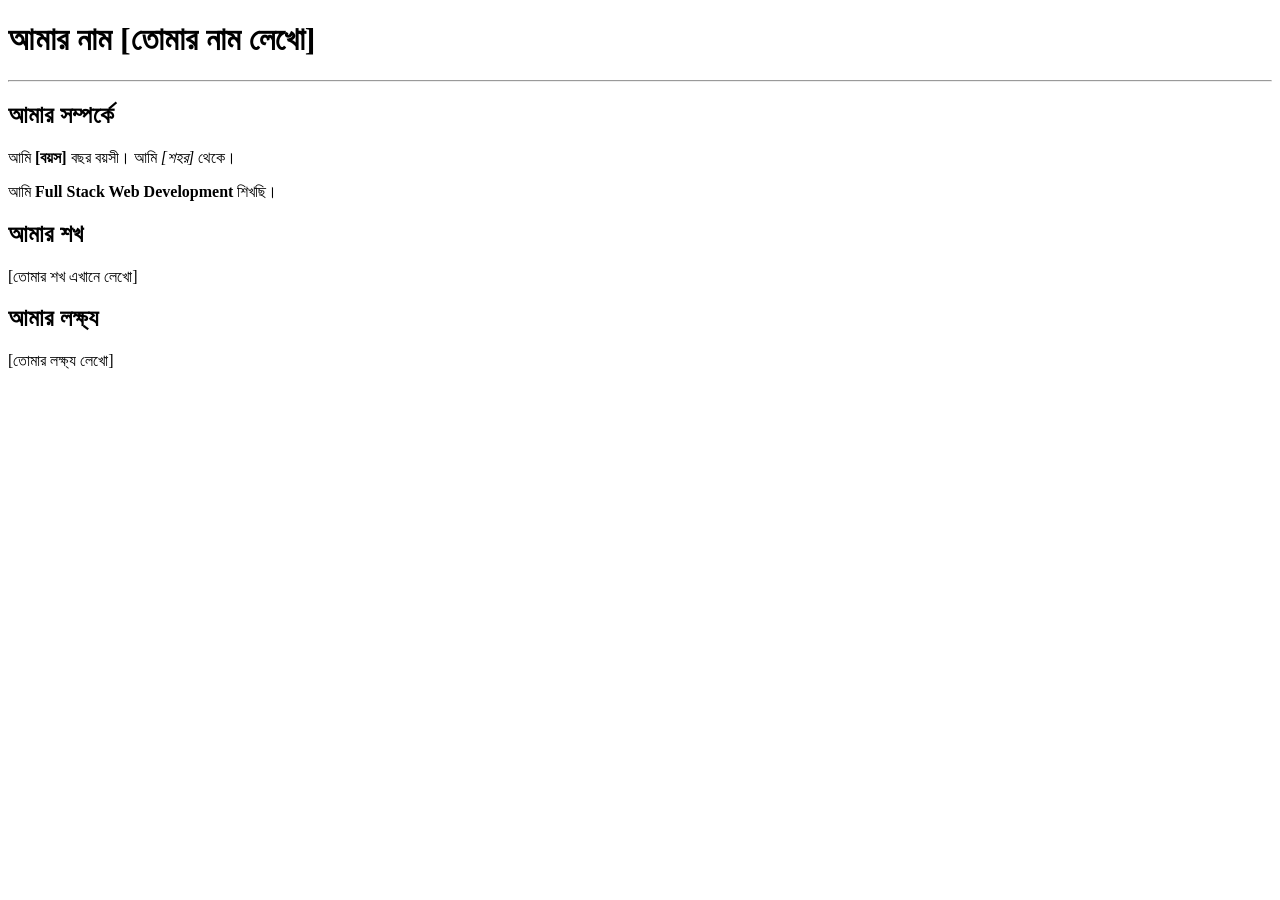
<file: Phase-1_Foundation/Week-01_HTML5/Day-1/index.html>
<!DOCTYPE html>
<html lang="bn">
<head>
    <meta charset="UTF-8">
    <meta name="viewport" content="width=device-width, initial-scale=1.0">
    <title>আমার পরিচয়</title>
</head>
<body>

    <!-- Task 1: তোমার নাম এবং পরিচয় -->
    <h1>আমার নাম [তোমার নাম লেখো]</h1>
    <hr>

    <!-- Task 2: আমার সম্পর্কে -->
    <h2>আমার সম্পর্কে</h2>
    <p>আমি <b>[বয়স]</b> বছর বয়সী। আমি <i>[শহর]</i> থেকে।</p>
    <p>আমি <strong>Full Stack Web Development</strong> শিখছি।</p>

    <!-- Task 3: আমার শখ -->
    <h2>আমার শখ</h2>
    <p>[তোমার শখ এখানে লেখো]</p>

    <!-- Task 4: আমার লক্ষ্য -->
    <h2>আমার লক্ষ্য</h2>
    <p>[তোমার লক্ষ্য লেখো]</p>

</body>
</html>
</file>
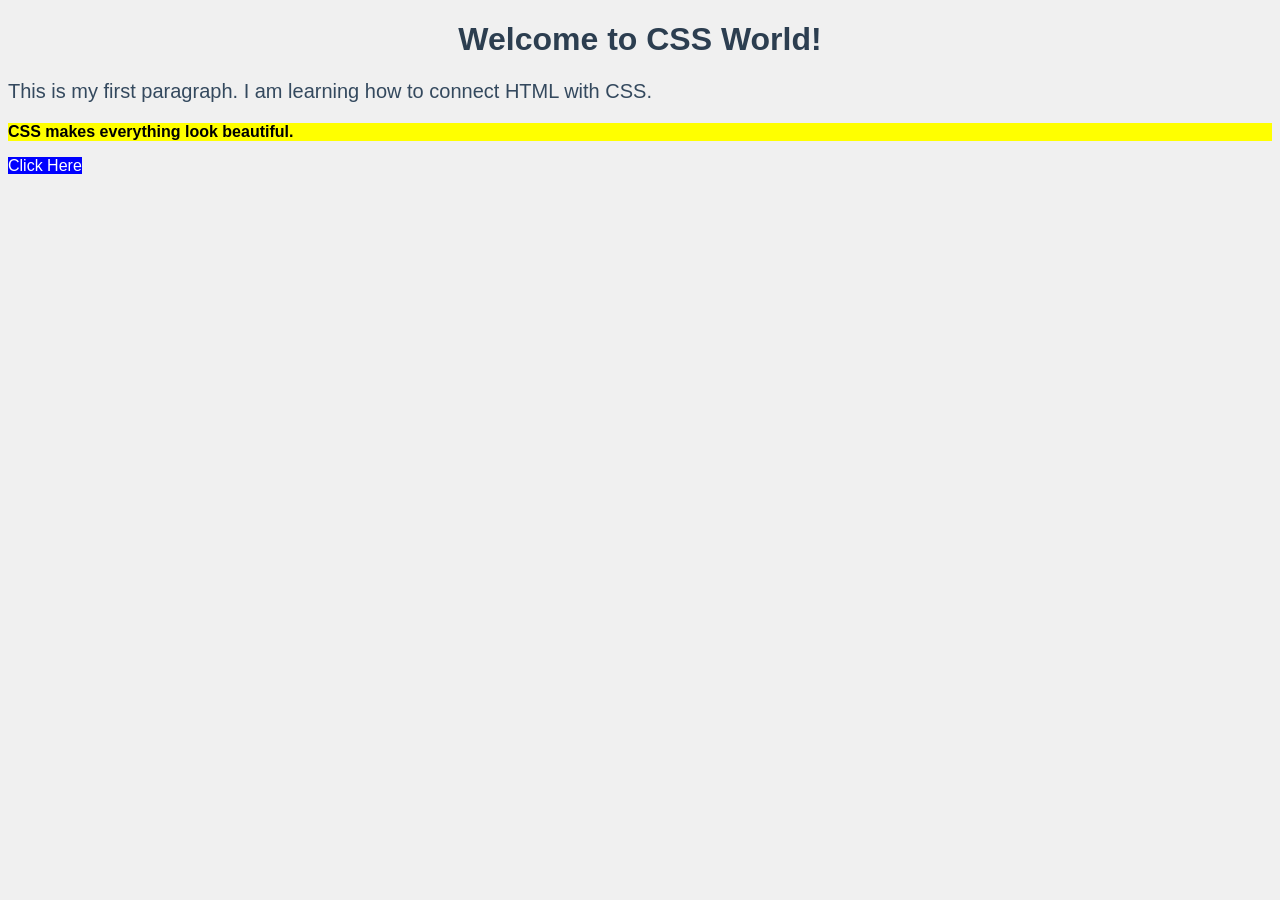
<file: Phase-1_Foundation/Week-02_CSS3/Day-1/Practice/index.html>
<!-- HTML code here (copy from LAB.md) -->
<!DOCTYPE html>
<html lang="en">

<head>
    <meta charset="UTF-8">
    <meta name="viewport" content="width=device-width, initial-scale=1.0">
    <title>My First CSS Page</title>

    <!-- Task 1: CSS ফাইল লিংক করো -->
    <!-- Hint: <link rel="stylesheet" href="..."> -->
    <link rel="stylesheet" href="style.css">

</head>

<body>

    <h1 id="main-heading">Welcome to CSS World!</h1>

    <p class="intro-text">
        This is my first paragraph. I am learning how to connect HTML with CSS.
    </p>

    <p class="highlight-text">
        CSS makes everything look beautiful.
    </p>

    <a href="#" class="my-link">Click Here</a>

</body>

</html>
</file>
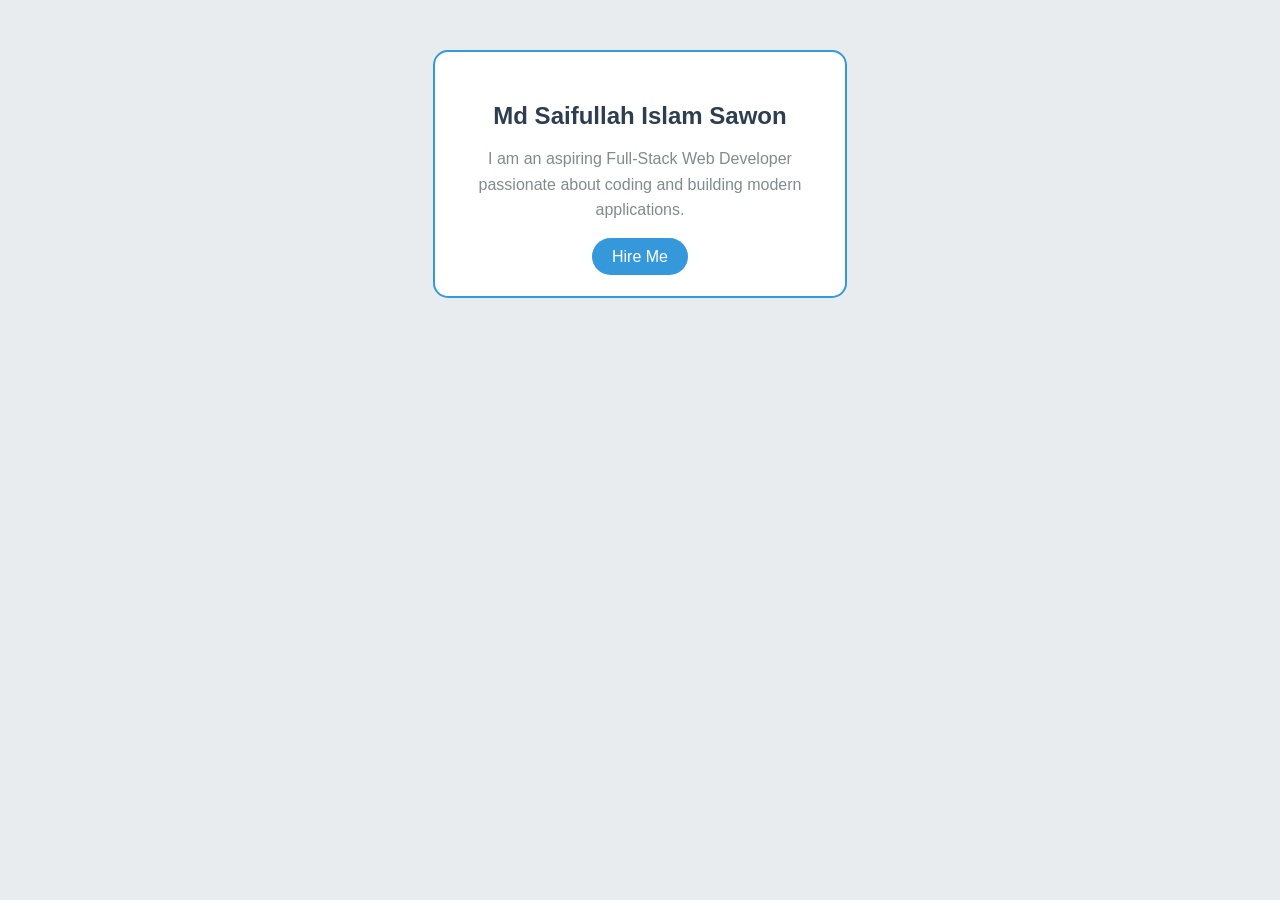
<file: Phase-1_Foundation/Week-02_CSS3/Day-2/Practice/index.html>
<!-- HTML code here (copy from LAB.md) -->
<!DOCTYPE html>
<html lang="en">

<head>
    <meta charset="UTF-8">
    <meta name="viewport" content="width=device-width, initial-scale=1.0">
    <title>Box Model Profile Card</title>
    <link rel="stylesheet" href="style.css">
</head>

<body>

    <div class="profile-card">
        <h2 class="name">Md Saifullah Islam Sawon</h2>
        <p class="bio">I am an aspiring Full-Stack Web Developer passionate about coding and building modern
            applications.</p>
        <a href="#" class="btn">Hire Me</a>
    </div>

</body>

</html>
</file>
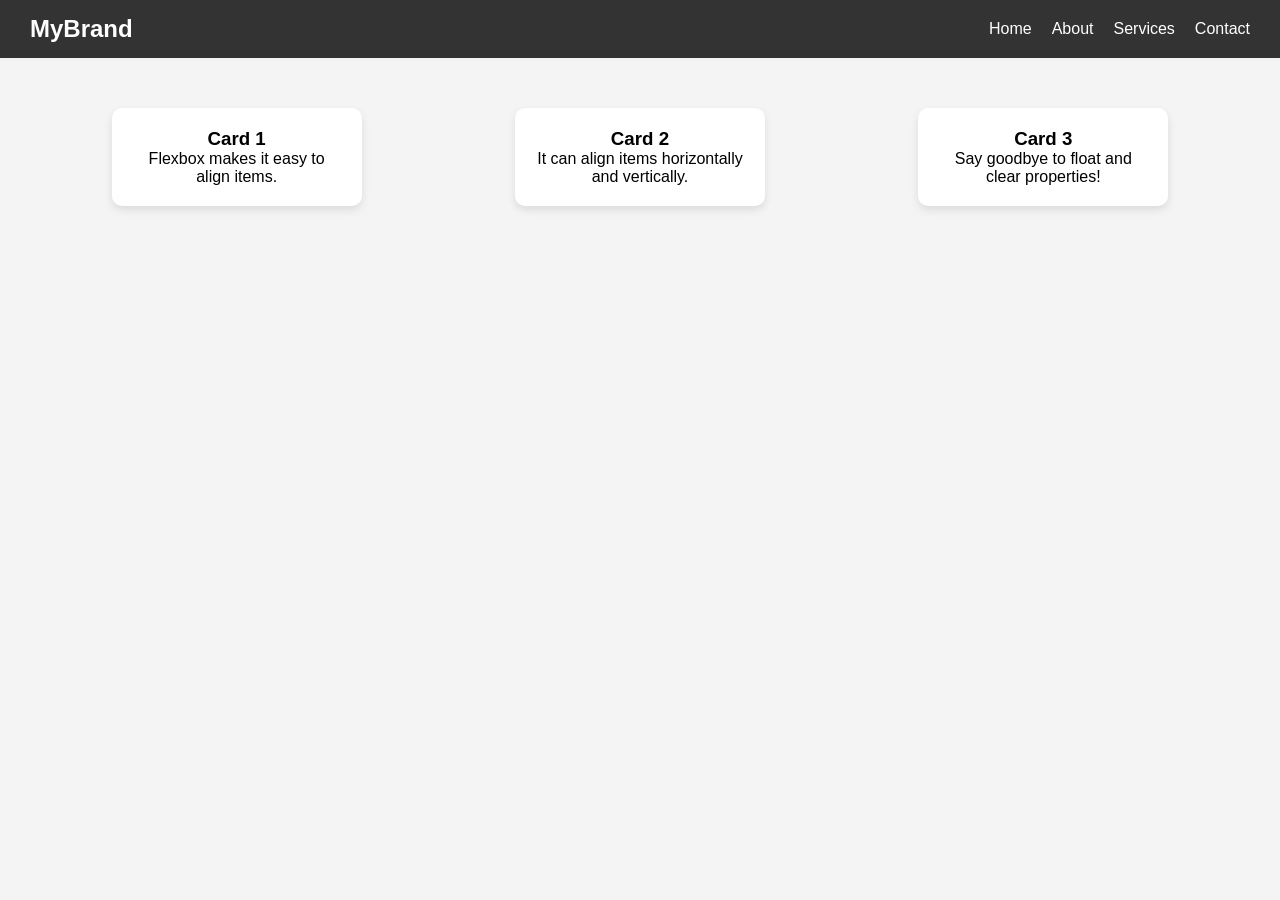
<file: Phase-1_Foundation/Week-02_CSS3/Day-3/Practice/index.html>
<!-- HTML code here (copy from LAB.md) -->
<!DOCTYPE html>
<html lang="en">

<head>
    <meta charset="UTF-8">
    <meta name="viewport" content="width=device-width, initial-scale=1.0">
    <title>Flexbox Layout</title>
    <link rel="stylesheet" href="style.css">
</head>

<body>

    <!-- Navbar Section -->
    <nav class="navbar">
        <div class="logo">MyBrand</div>
        <ul class="nav-link">
            <li><a href="#">Home</a></li>
            <li><a href="#">About</a></li>
            <li><a href="#">Services</a></li>
            <li><a href="#">Contact</a></li>
        </ul>
    </nav>

    <!-- Cards Section -->
    <div class="card-container">
        <div class="card">
            <h3>Card 1</h3>
            <p>Flexbox makes it easy to align items.</p>
        </div>
        <div class="card">
            <h3>Card 2</h3>
            <p>It can align items horizontally and vertically.</p>
        </div>
        <div class="card">
            <h3>Card 3</h3>
            <p>Say goodbye to float and clear properties!</p>
        </div>
    </div>
</body>

</html>
</file>
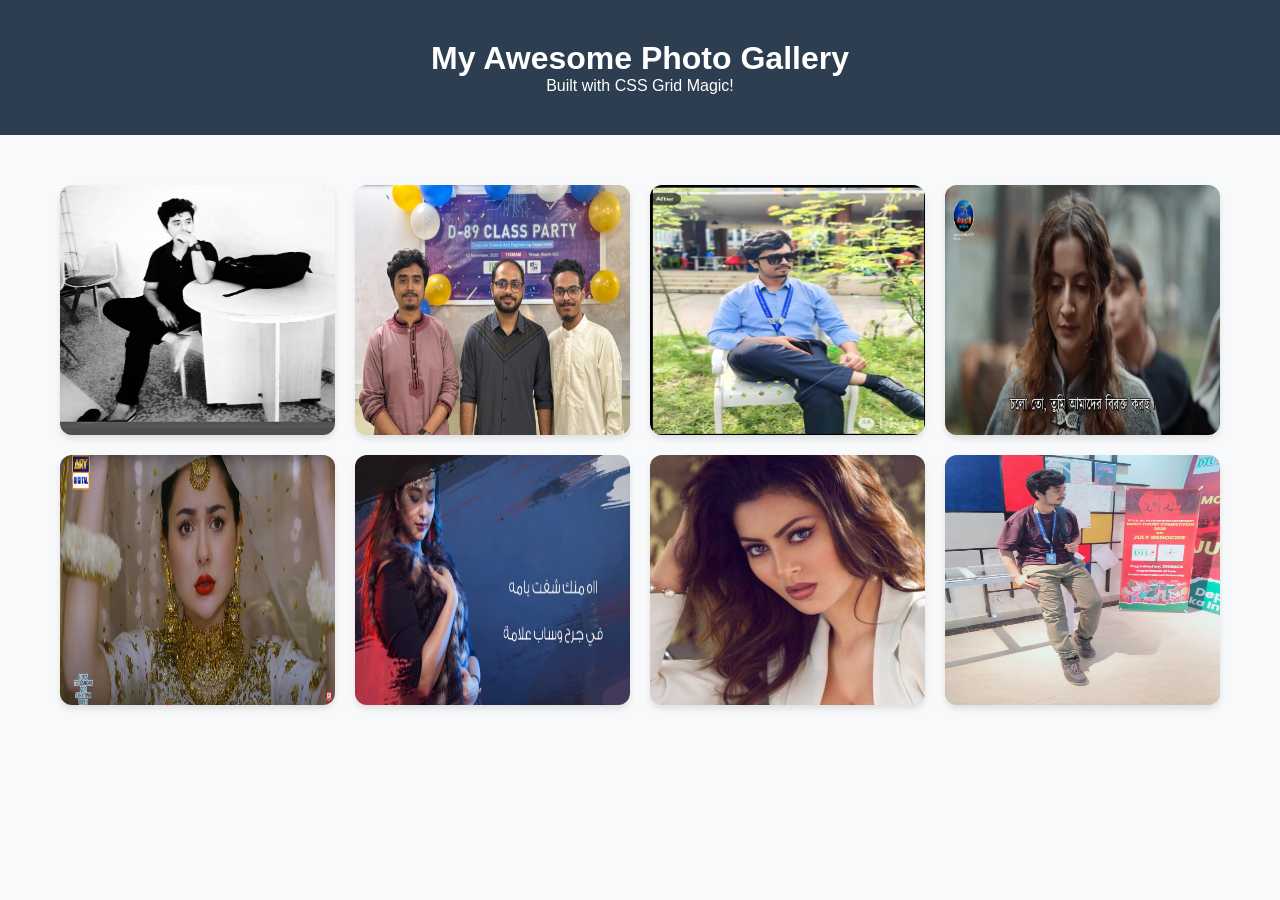
<file: Phase-1_Foundation/Week-02_CSS3/Day-4/Practice/index.html>
<!-- HTML code here (copy from LAB.md) -->
<!DOCTYPE html>
<html lang="en">

<head>
    <meta charset="UTF-8">
    <meta name="viewport" content="width=device-width, initial-scale=1.0">
    <title>CSS Grid Photo Gallery</title>
    <link rel="stylesheet" href="style.css">
</head>

<body>

    <header class="header">
        <h1>My Awesome Photo Gallery</h1>
        <p>Built with CSS Grid Magic!</p>
    </header>

    <main class="gallery">
        <div class="photo">
            <img src="image/photo1.jpg" alt="photo 1">
        </div>
        <div class="photo">
            <img src="image/photo2.JPG" alt="photo 2">
        </div>
        <div class="photo">
            <img src="image/photo3.png" alt="photo 3">
        </div>
        <div class="photo">
            <img src="image/photo4.png" alt="photo 4">
        </div>
        <div class="photo">
            <img src="image/photo5.png" alt="photo 5">
        </div>
        <div class="photo">
            <img src="image/photo6.png" alt="photo 6">
        </div>
        <div class="photo">
            <img src="image/photo7.jpg" alt="photo 7">
        </div>
        <div class="photo">
            <img src="image/photo8.jpg" alt="photo 8">
        </div>
    </main>

</body>

</html>
</file>
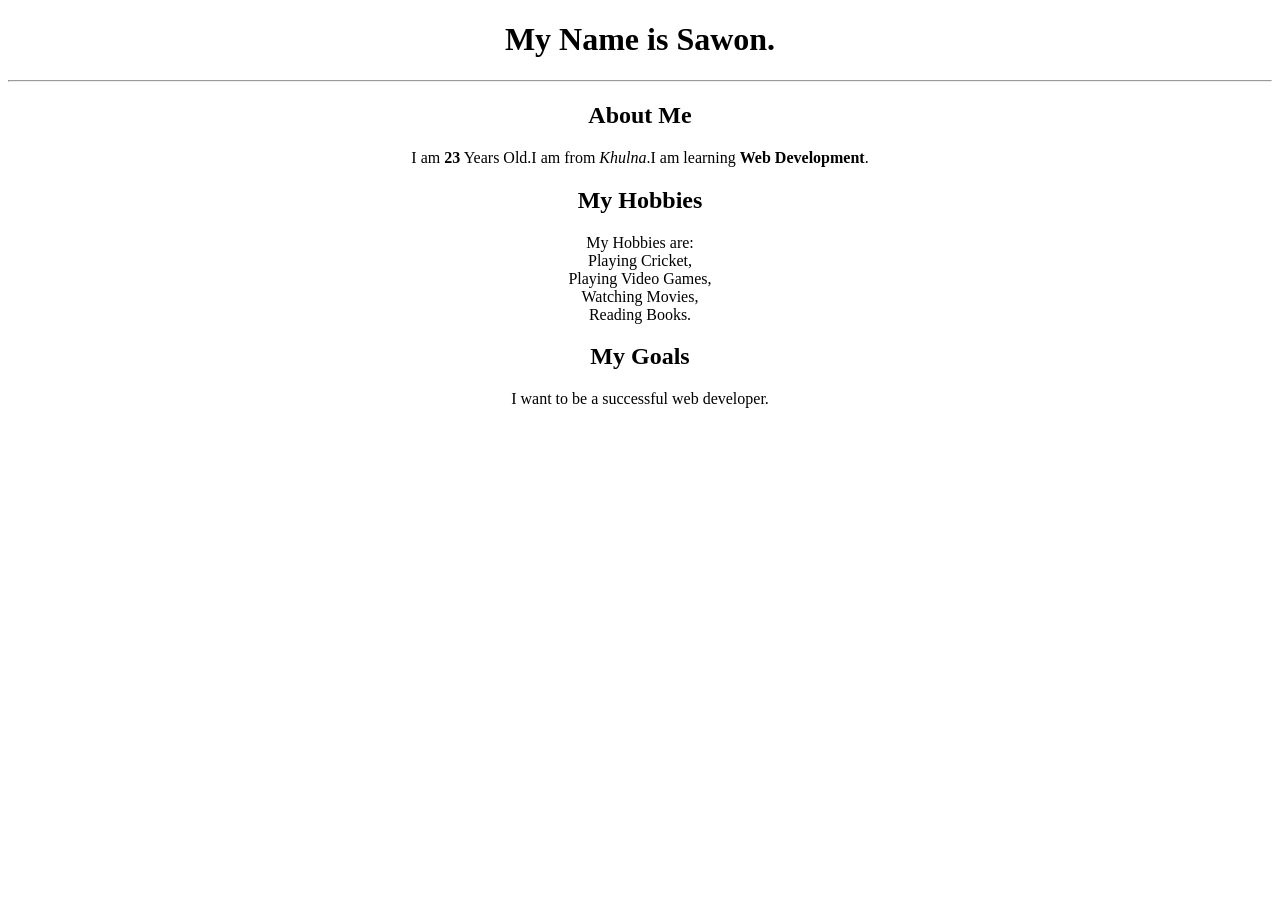
<file: Phase-1_Foundation/Week-01_HTML5/Day-1/Practice/my-work.html>
<!DOCTYPE html>
<html lang="en">

<head>
    <meta charset="UTF-8">
    <meta name="viewport" content="width=device-width, initial-scale=1.0">
    <title>Sawon Protfolio</title>
</head>

<body>
    <center>
        <h1>My Name is Sawon.</h1>
        <hr>
        <h2>About Me</h2>
        <p>I am <b>23</b> Years Old.I am from <i>Khulna</i>.I am learning <strong>Web Development</strong>.</p>
        <!--strong is used to make the text bold-->

        <h2>My Hobbies</h2>
        <p>My Hobbies are: <br>Playing Cricket, <br>Playing Video Games, <br>Watching Movies, <br>Reading Books.</p>
        <!--br is used for line break -->
        <h2>My Goals</h2>
        <p>I want to be a successful web developer.</p>
    </center>
</body>

</html>
</file>
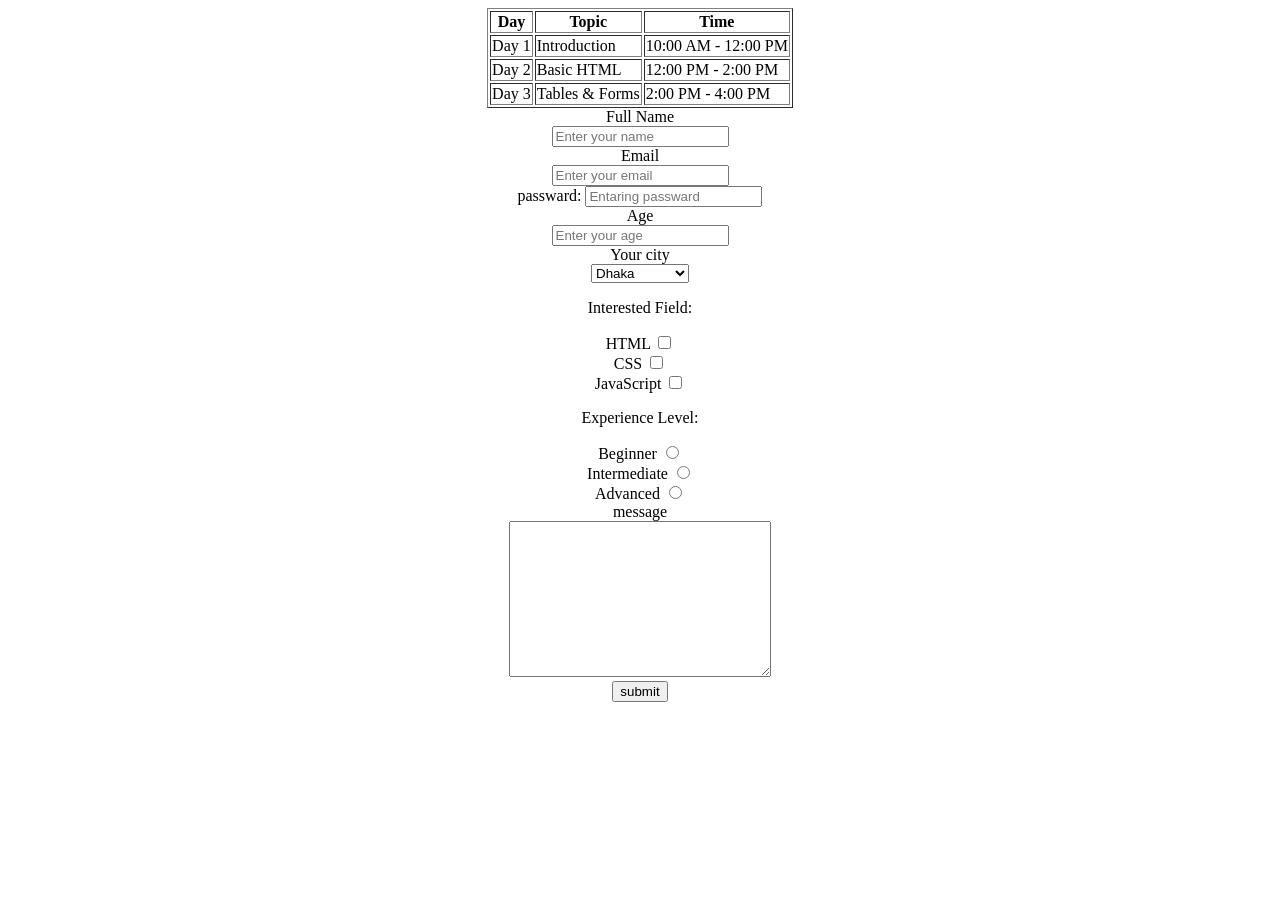
<file: Phase-1_Foundation/Week-01_HTML5/Day-3/Practice/my-work.html>
<!-- Day 3 Practice File: Write your HTML code here -->
<!DOCTYPE html>
<html lang="en">

<head>
    <meta charset="UTF-8">
    <meta name="viewport" content="width=device-width, initial-scale=1.0">
    <title>Contact Form</title>
</head>

<body>
    <center>
        <table border="1">
            <thead>
                <tr>
                    <th>Day</th>
                    <th>Topic</th>
                    <th>Time</th>
                </tr>
            </thead>
            <tbody>
                <tr>
                    <td>Day 1</td>
                    <td>Introduction</td>
                    <td>10:00 AM - 12:00 PM</td>
                </tr>
                <tr>
                    <td>Day 2</td>
                    <td>Basic HTML</td>
                    <td>12:00 PM - 2:00 PM</td>
                </tr>
                <tr>
                    <td>Day 3</td>
                    <td>Tables & Forms</td>
                    <td>2:00 PM - 4:00 PM</td>
                </tr>
            </tbody>
        </table>
        <form action="/submit" method="POST">
            <label for="name">Full Name</label><br>
            <input type="text" id="name" placeholder="Enter your name" required><br>

            <label for="email">Email</label><br>
            <input type="email" id="email" placeholder="Enter your email" required><br>

            <label for="password">passward: </label>
            <input type="password" id="password" placeholder="Entaring passward" required><br>

            <label for="age">Age</label><br>
            <input type="number" id="age" placeholder="Enter your age" required><br>

            <label for="city">Your city</label><br>
            <select name="city" id="city">
                <option value="">Dhaka</option>
                <option value="">Khulna</option>
                <option value="">Barishal</option>
                <option value="">Rajshahi</option>
                <option value="">Sylhet</option>
                <option value="">Chattogram</option>
                <option value="">Mymansingh</option>
                <option value="">Rangpur</option>
            </select><br>
            <p>Interested Field:</p>
            <label for="html">HTML</label>
            <input type="checkbox" id="html" name="interests" value="HTML"><br>
            <label for="css">CSS</label>
            <input type="checkbox" id="css" name="interests" value="CSS"><br>
            <label for="javascript">JavaScript</label>
            <input type="checkbox" id="javascript" name="interests" value="JavaScript"><br>

            <p>Experience Level:</p>
            <label for="beginner">Beginner</label>
            <input type="radio" id="beginner" name="Experience" value="beginner"><br>

            <label for="intermediate">Intermediate</label>
            <input type="radio" id="intermediate" name="Experience" value="intermediate"><br>

            <label for="advanced">Advanced</label>
            <input type="radio" id="advanced" name="Experience" value="advanced"><br>

            <label for="message">message</label><br>

            <textarea name="message" id="message" cols="30" rows="10"></textarea><br>
            <button type="submit">submit</button>

        </form>
    </center>
</body>

</html>
</file>
<file: Phase-1_Foundation/Week-02_CSS3/Day-1/Practice/style.css>
/* CSS code here */
body {
    background-color: #f0f0f0;
    font-family: Arial, sans-serif;
}

#main-heading {
    text-align: center;
    color: #2c3e50;
}

.intro-text {
    font-size: 20px;
    color: #34495e;
}

.highlight-text {
    background-color: yellow;
    font-weight: bold;
}

.my-link {
    text-decoration: none;
    background-color: blue;
    color: white;

}
</file>
<file: Phase-1_Foundation/Week-02_CSS3/Day-2/Practice/style.css>
/* CSS code here */
body {
    background-color: #e9ecef;
    font-family: Arial, sans-serif;
}

.profile-card {
    background-color: #ffffff;
    width: 350px;
    padding: 30px;
    margin: 50px auto;
    border: 2px solid #3498db;
    border-radius: 15px;
    text-align: center;
}


.name {
    color: #2c3e50;
    margin-bottom: 10px;
}

.bio {
    color: #7f8c8d;
    line-height: 1.6;
    margin-bottom: 25px;
}

.btn {
    text-decoration: none;
    background-color: #3498db;
    color: #ffffff;
    padding: 10px 20px;
    border-radius: 25px;
}
</file>
<file: Phase-1_Foundation/Week-02_CSS3/Day-3/Practice/style.css>
/* CSS code here */
* {
    margin: 0;
    padding: 0;
    box-sizing: border-box;
}

body {
    background-color: #f4f4f4;
    font-family: Arial, sans-serif;
}

.navbar {
    background-color: #333;
    color: #fff;
    padding: 15px 30px;
    display: flex;
    justify-content: space-between;
    align-items: center;
}


.logo {
    font-size: 24px;
    font-weight: bold;
}

.nav-link {
    list-style: none;
    display: flex;
    gap: 20px;
}

.nav-link a {
    text-decoration: none;
    color: white;
}

.card-container {
    display: flex;
    justify-content: center;
    gap: 30px;
    padding: 50px;
    flex-wrap: wrap;

}

.card {
    background-color: white;
    padding: 20px;
    border-radius: 10px;
    width: 250px;
    text-align: center;
    box-shadow: 0 4px 8px rgba(0, 0, 0, 0.1);
    margin: auto;


}
</file>
<file: Phase-1_Foundation/Week-02_CSS3/Day-4/Practice/style.css>
* {
    margin: 0;
    padding: 0;
    box-sizing: border-box;
    border: 0;
}

body {
    font-family: 'Segoe UI', Tahoma, Geneva, Verdana, sans-serif;
    background-color: #f8f9fa;
}

.header {
    background-color: #2c3e50;
    color: #ffffff;
    text-align: center;
    padding: 40px 20px;
    margin-bottom: 30px;
}

.gallery {
    display: grid;
    grid-template-columns: repeat(auto-fit, minmax(250px, 1fr));
    gap: 20px;
    padding: 20px;
    max-width: 1200px;
    margin: 0 auto;
}

.photo {
    background-size: cover;
    background-position: center;
    background-color: #e0e0e0;

    border-radius: 12px;
    box-shadow: 0 4px 6px rgba(0, 0, 0, 0.1);
    overflow: hidden;
    height: 250px;
    transition: transform 0.3s ease;
}

.photo:hover {
    transform: translateY(-5px);
}

.photo img {
    width: 100%;
    height: 100%;
    background-size: cover;
    display: block;
    background-position: center;
}
</file>
